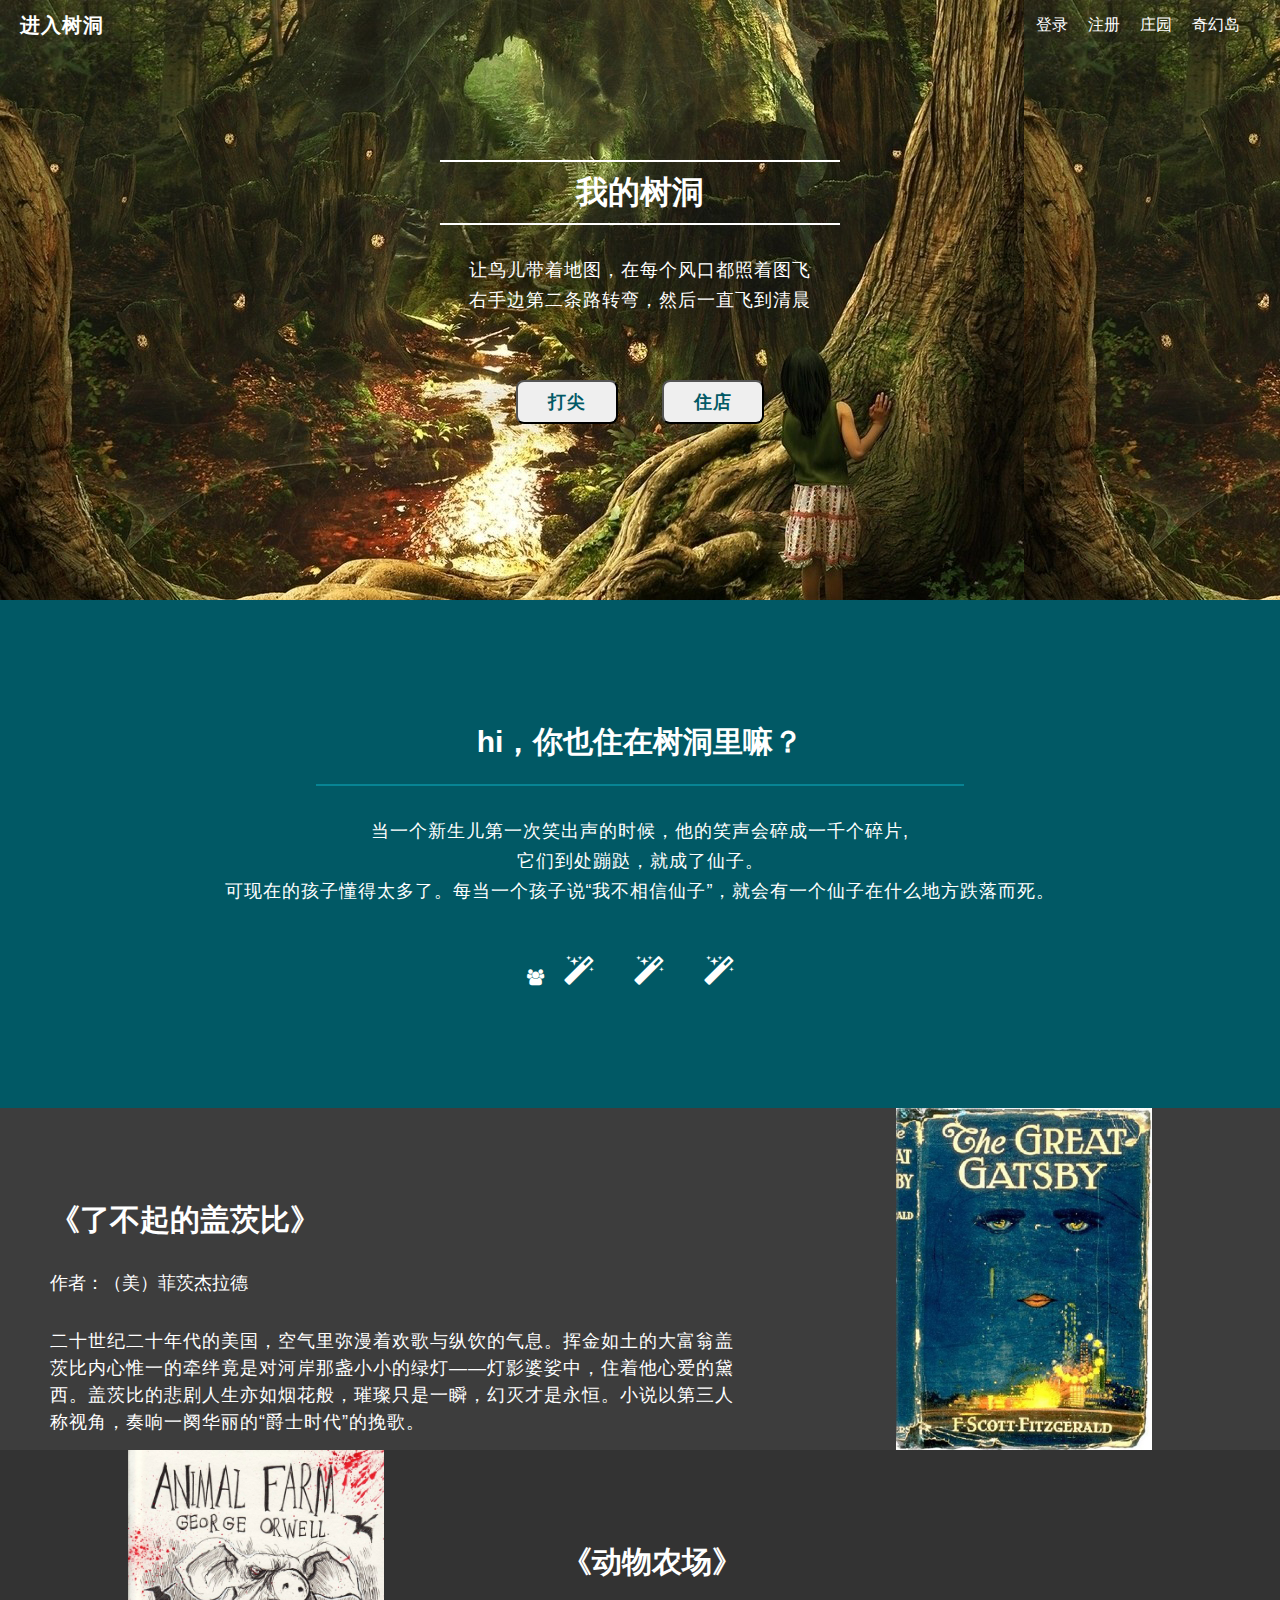
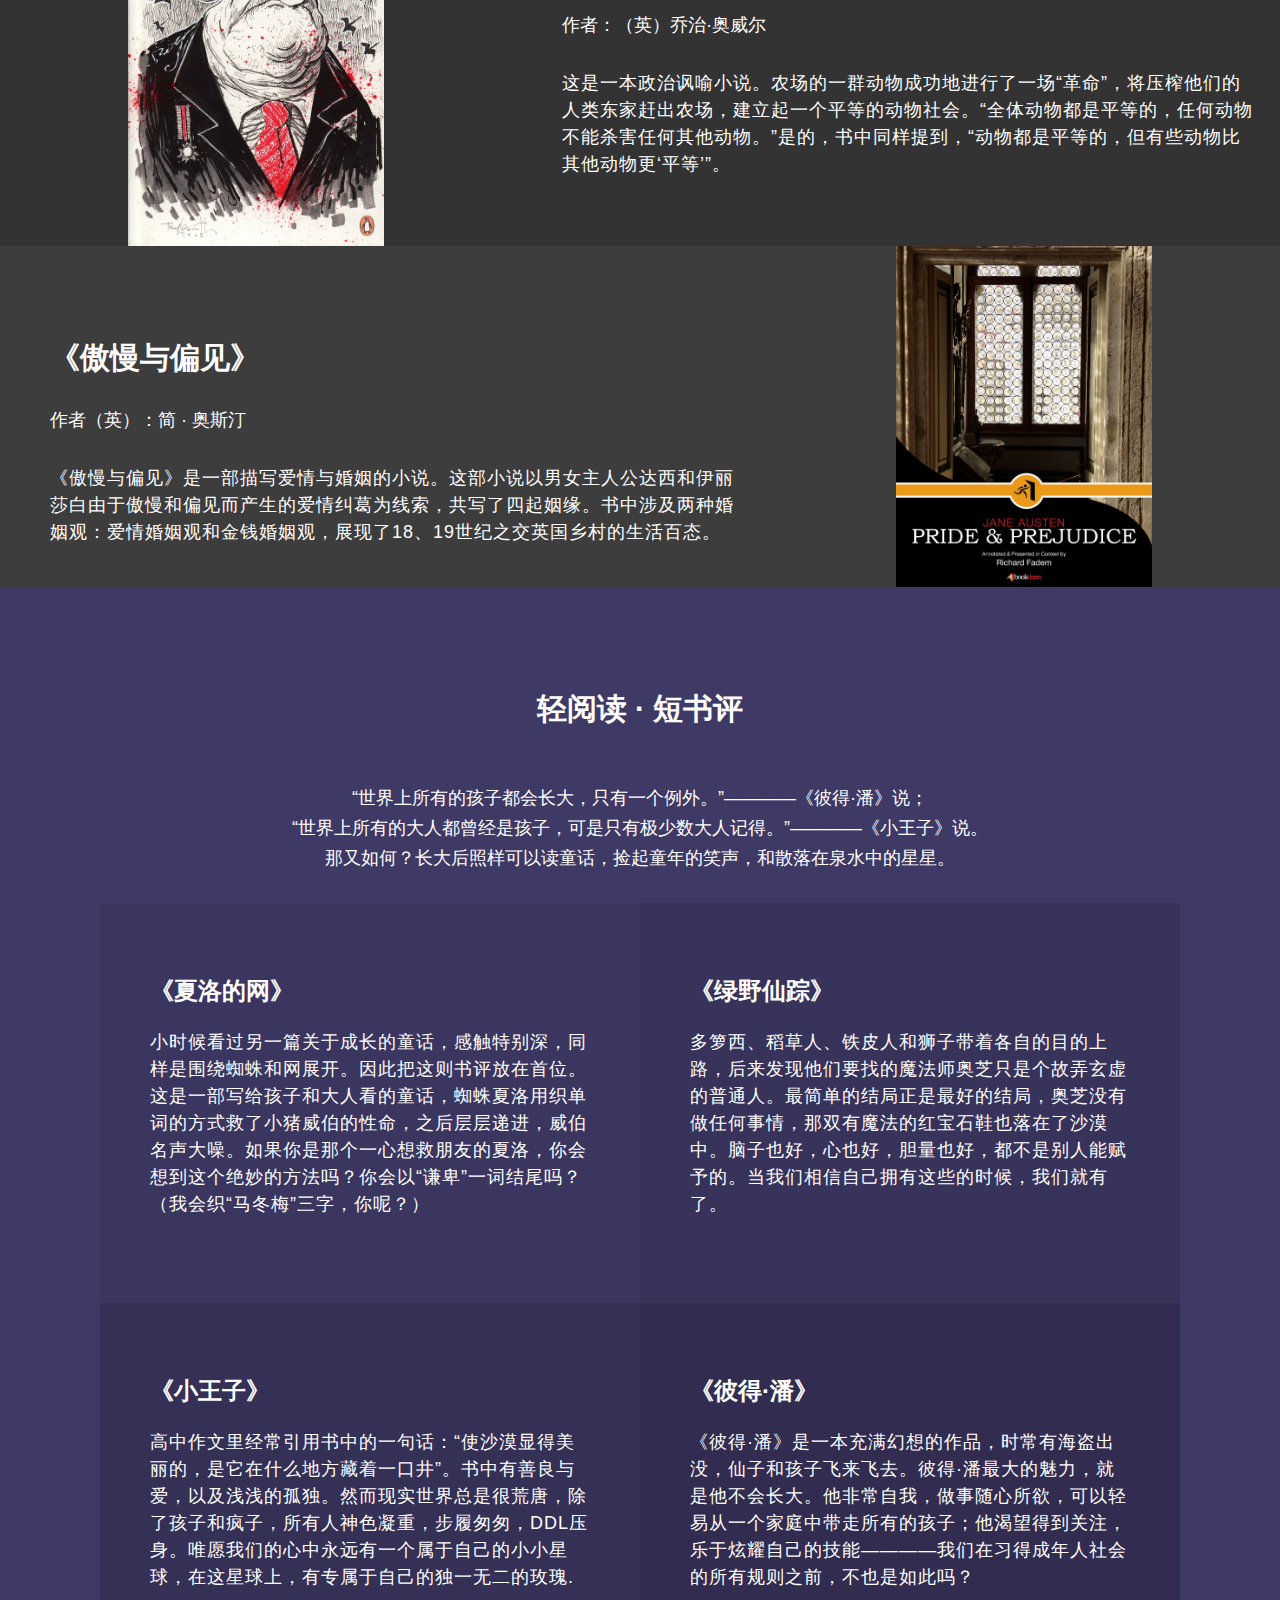
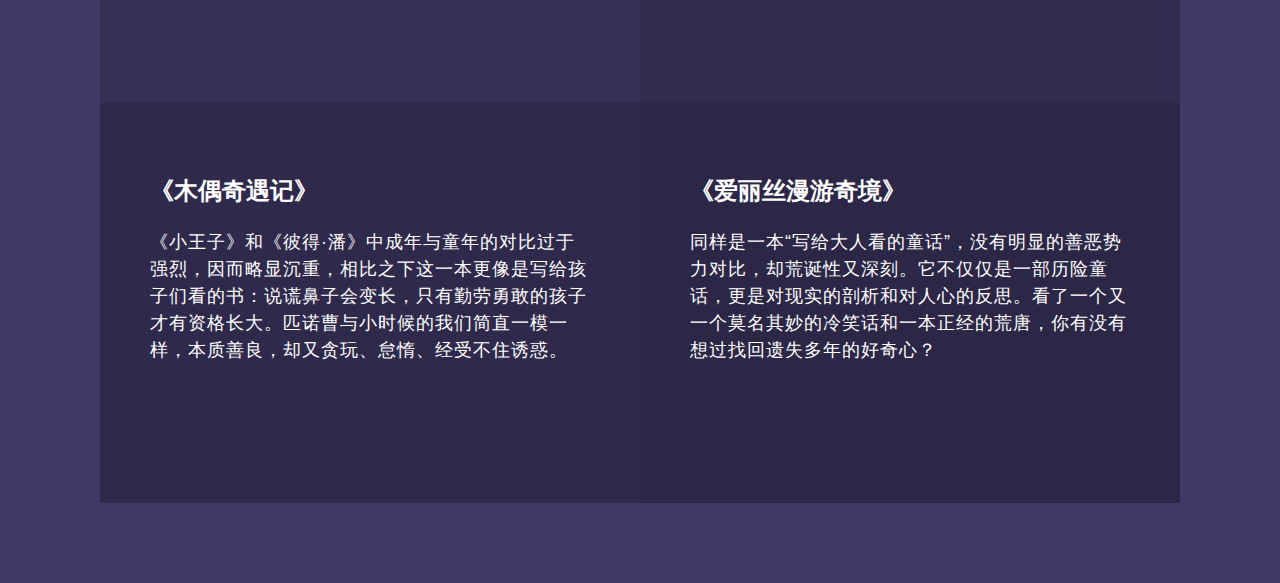
<file: index.html>
<!DOCTYPE html PUBLIC "-//W3C//DTD XHTML 1.0 Transitional//EN" "http://www.w3.org/TR/xhtml1/DTD/xhtml1-transitional.dtd">
<html xmlns="http://www.w3.org/1999/xhtml">
<head>
<meta http-equiv="Content-Type" content="text/html; charset=utf-8" />
<title>翔宇住在树洞里</title>
<link href="normalize.css" rel="stylesheet" type="text/css" />
<link href="main01.css" rel="stylesheet" type="text/css" />
<link href="fontawesome-3.2.1/css/font-awesome.min.css" rel="stylesheet" />
<script type="text/javascript">  
</script>
</head>
<body>
		<header>
			<nav>
				<div class="logo"><a href="#green-section">进入树洞</a></div>
				<ul>
					<li><a href="login.html">登录</a></li>
					<li><a href="reg.html">注册</a></li>
					<li><a href="#">庄园</a></li>
					<li><a href="#">奇幻岛</a></li>
				</ul>
			</nav>
			<div class="main-wrapper">
				<div id="banner">
					<div class="inner">
							<h1>我的树洞</h1>
						<p class="sub-heading">
							让鸟儿带着地图，在每个风口都照着图飞<br>右手边第二条路转弯，然后一直飞到清晨
						</p>
						<button id="button1">打尖</button>
						<button id="button2">住店</button>
				</div>
				</div>
		</header>
		<div id="content">
			<section class="green-section">
				<div class="wrapper">
					<h2>hi，你也住在树洞里嘛？</h2>
					<div class="hr"></div>
					<p class="sub-heading">
						当一个新生儿第一次笑出声的时候，他的笑声会碎成一千个碎片,<br>它们到处蹦跶，就成了仙子。<br>可现在的孩子懂得太多了。每当一个孩子说“我不相信仙子”，就会有一个仙子在什么地方跌落而死。
					</p>
				</div>
				<div class="icon-group" style="color: #fff;background-color: transparent;padding-top: 5px;"><i class="icon-magic icon-2x"></i><i class="icon-magic icon-2x"></i><i class="icon-magic icon-2x"></i>
				</div>
				<div></div>
			</section>
			<section class="gray-section">
				<div class="article-preview">

					<div class="text-section">
						<h2>《了不起的盖茨比》</h2>
						<div class="sub-heading">作者：（美）菲茨杰拉德</div>
						<p>二十世纪二十年代的美国，空气里弥漫着欢歌与纵饮的气息。挥金如土的大富翁盖茨比内心惟一的牵绊竟是对河岸那盏小小的绿灯——灯影婆娑中，住着他心爱的黛西。盖茨比的悲剧人生亦如烟花般，璀璨只是一瞬，幻灭才是永恒。小说以第三人称视角，奏响一阕华丽的“爵士时代”的挽歌。</p>
					</div>

					<div class="img-section">
						<img src="pic/pic02.jpg">
					</div>
				</div>
				<div class="article-preview">
					<div class="img-section">
						<img src="pic/pic01.jpg">
					</div>
					<div class="text-section">
						<h2>《动物农场》</h2>
						<div class="sub-heading">作者：（英）乔治·奥威尔</div>
						<p>这是一本政治讽喻小说。农场的一群动物成功地进行了一场“革命”，将压榨他们的人类东家赶出农场，建立起一个平等的动物社会。“全体动物都是平等的，任何动物不能杀害任何其他动物。”是的，书中同样提到，“动物都是平等的，但有些动物比其他动物更‘平等’”。</p>
					</div>
				</div>
				<div class="article-preview"> <!--第三块儿-->
					<div class="text-section">
						<h2>《傲慢与偏见》</h2>
						<div class="sub-heading">作者（英）：简 · 奥斯汀</div>
						<p>《傲慢与偏见》是一部描写爱情与婚姻的小说。这部小说以男女主人公达西和伊丽莎白由于傲慢和偏见而产生的爱情纠葛为线索，共写了四起姻缘。书中涉及两种婚姻观：爱情婚姻观和金钱婚姻观，展现了18、19世纪之交英国乡村的生活百态。</p>
					</div>
					<div class="img-section">
						<img src="pic/pic03.jpg">
					</div>
				</div>
			</section>
			<section class="purple-section">
				<div class="wrapper">
					<div class="heading-wrapper">
						<h2>轻阅读 · 短书评</h2>
						<div class="hr"></div>
						<div class="sub-heading">
							“世界上所有的孩子都会长大，只有一个例外。”————《彼得·潘》说；<br>“世界上所有的大人都曾经是孩子，可是只有极少数大人记得。”————《小王子》说。<br>那又如何？长大后照样可以读童话，捡起童年的笑声，和散落在泉水中的星星。
						</div>
					</div>
					<div class="card-group clearfix">
						<div class="card">
							<h3>《夏洛的网》</h3>
							<p>小时候看过另一篇关于成长的童话，感触特别深，同样是围绕蜘蛛和网展开。因此把这则书评放在首位。这是一部写给孩子和大人看的童话，蜘蛛夏洛用织单词的方式救了小猪威伯的性命，之后层层递进，威伯名声大噪。如果你是那个一心想救朋友的夏洛，你会想到这个绝妙的方法吗？你会以“谦卑”一词结尾吗？（我会织“马冬梅”三字，你呢？）</p>
						</div>
						<div class="card">
							<h3>《绿野仙踪》</h3>
							<p>多箩西、稻草人、铁皮人和狮子带着各自的目的上路，后来发现他们要找的魔法师奥芝只是个故弄玄虚的普通人。最简单的结局正是最好的结局，奥芝没有做任何事情，那双有魔法的红宝石鞋也落在了沙漠中。脑子也好，心也好，胆量也好，都不是别人能赋予的。当我们相信自己拥有这些的时候，我们就有了。</p>
						</div>
						<div class="card">
							<h3>《小王子》</h3>
							<p>高中作文里经常引用书中的一句话：“使沙漠显得美丽的，是它在什么地方藏着一口井”。书中有善良与爱，以及浅浅的孤独。然而现实世界总是很荒唐，除了孩子和疯子，所有人神色凝重，步履匆匆，DDL压身。唯愿我们的心中永远有一个属于自己的小小星球，在这星球上，有专属于自己的独一无二的玫瑰.</p>
						</div>
						<div class="card">
							<h3>《彼得·潘》</h3>
							<p>《彼得·潘》是一本充满幻想的作品，时常有海盗出没，仙子和孩子飞来飞去。彼得·潘最大的魅力，就是他不会长大。他非常自我，做事随心所欲，可以轻易从一个家庭中带走所有的孩子；他渴望得到关注，乐于炫耀自己的技能————我们在习得成年人社会的所有规则之前，不也是如此吗？</p>
						</div>
						<div class="card">
							<h3>《木偶奇遇记》</h3>
							<p>《小王子》和《彼得·潘》中成年与童年的对比过于强烈，因而略显沉重，相比之下这一本更像是写给孩子们看的书：说谎鼻子会变长，只有勤劳勇敢的孩子才有资格长大。匹诺曹与小时候的我们简直一模一样，本质善良，却又贪玩、怠惰、经受不住诱惑。</p>
						</div>
						<div class="card">
							<h3>《爱丽丝漫游奇境》</h3>
							<p>同样是一本“写给大人看的童话”，没有明显的善恶势力对比，却荒诞性又深刻。它不仅仅是一部历险童话，更是对现实的剖析和对人心的反思。看了一个又一个莫名其妙的冷笑话和一本正经的荒唐，你有没有想过找回遗失多年的好奇心？</p>
						</div>
					</div>
				</div>	
			</section>
		</div>
		<footer><!--里面啥也没有-->
		</footer>
</body>
</html>
</file>
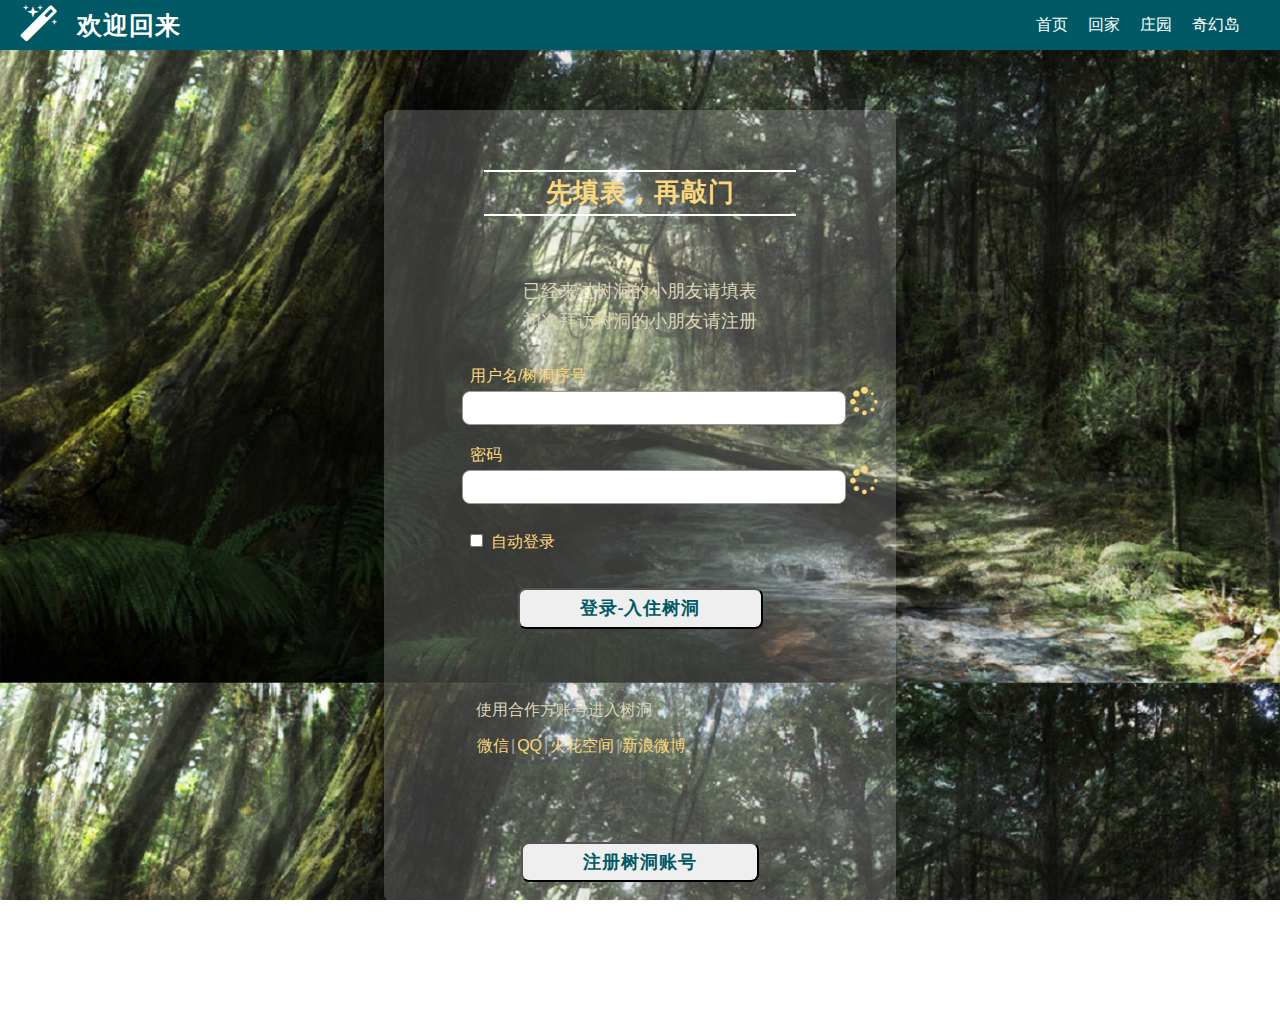
<file: login.html>
<!DOCTYPE html PUBLIC "-//W3C//DTD XHTML 1.0 Transitional//EN" "http://www.w3.org/TR/xhtml1/DTD/xhtml1-transitional.dtd">
<html xmlns="http://www.w3.org/1999/xhtml">
<head>
<meta http-equiv="Content-Type" content="text/html; charset=utf-8" />
<title>登录-入住树洞</title>
<link rel="stylesheet" type="text/css" href="main02.css">
<link href="normalize.css" rel="stylesheet" type="text/css" />
<link href="fontawesome-3.2.1/css/font-awesome.min.css" rel="stylesheet" />
</head>

<body>
	<header>
		<nav>
			<div class="logo">
					<div style="color: #fff;background-color: transparent;padding-top: 5px;"><i class="icon-magic icon-2x"></i>
				</div>
			</div>

			<div class="welcome">欢迎回来</div>
			<ul>
				<li><a href="home.html">首页</a></li>
				<li><a href="#">回家</a></li>
				<li><a href="#">庄园</a></li>
				<li><a href="#">奇幻岛</a></li>
			</ul>
		</nav>
	</header>
	<div class="login-back">
		<div class="login-box">
			<div class="inner">
				<h1 class="tips">先填表，再敲门</h1>
				<p class="sub-heading">
					已经来过树洞的小朋友请填表<br>
					初次拜访树洞的小朋友请注册
				</p>
				<ul class="login">
					<li class="tit">用户名/树洞序号</li>
					<li><input type="text" name="" class="login-input user-icon"> <i class="icon-spinner icon-spin icon-2x"></i></li>	
					<li class="tit">密码</li>
					<li><input type="password" name="" class="login-input pass-icon"> <i class="icon-spinner icon-spin icon-2x"></i></li>
					<li class="tit" id="auto-login"><input type="checkbox" for="a1" class="checked"><label id="a1">自动登录</label></li>
				</ul>
				<button class="login-btn"><span>登录-入住树洞</span></button>
				<div class="login-partners">
					<p class="tit" style="color: #dad5ba">使用合作方账号进入树洞</p>
					<ul class="login-list clearfix">
						<li><a href="#">微信</a></li>
						<li><span>|</span></li>
						<li><a href="#">QQ</a></li>
						<li><span>|</span></li>
						<li><a href="#">火花空间</a></li>
						<li><span>|</span></li>
						<li><a href="#">新浪微博</a></li>
					</ul>
			</div>
		</div>
			<button class="login-btn"><span>注册树洞账号</span></button>

		</div>
	</div>
	
</body>
</html>
</file>
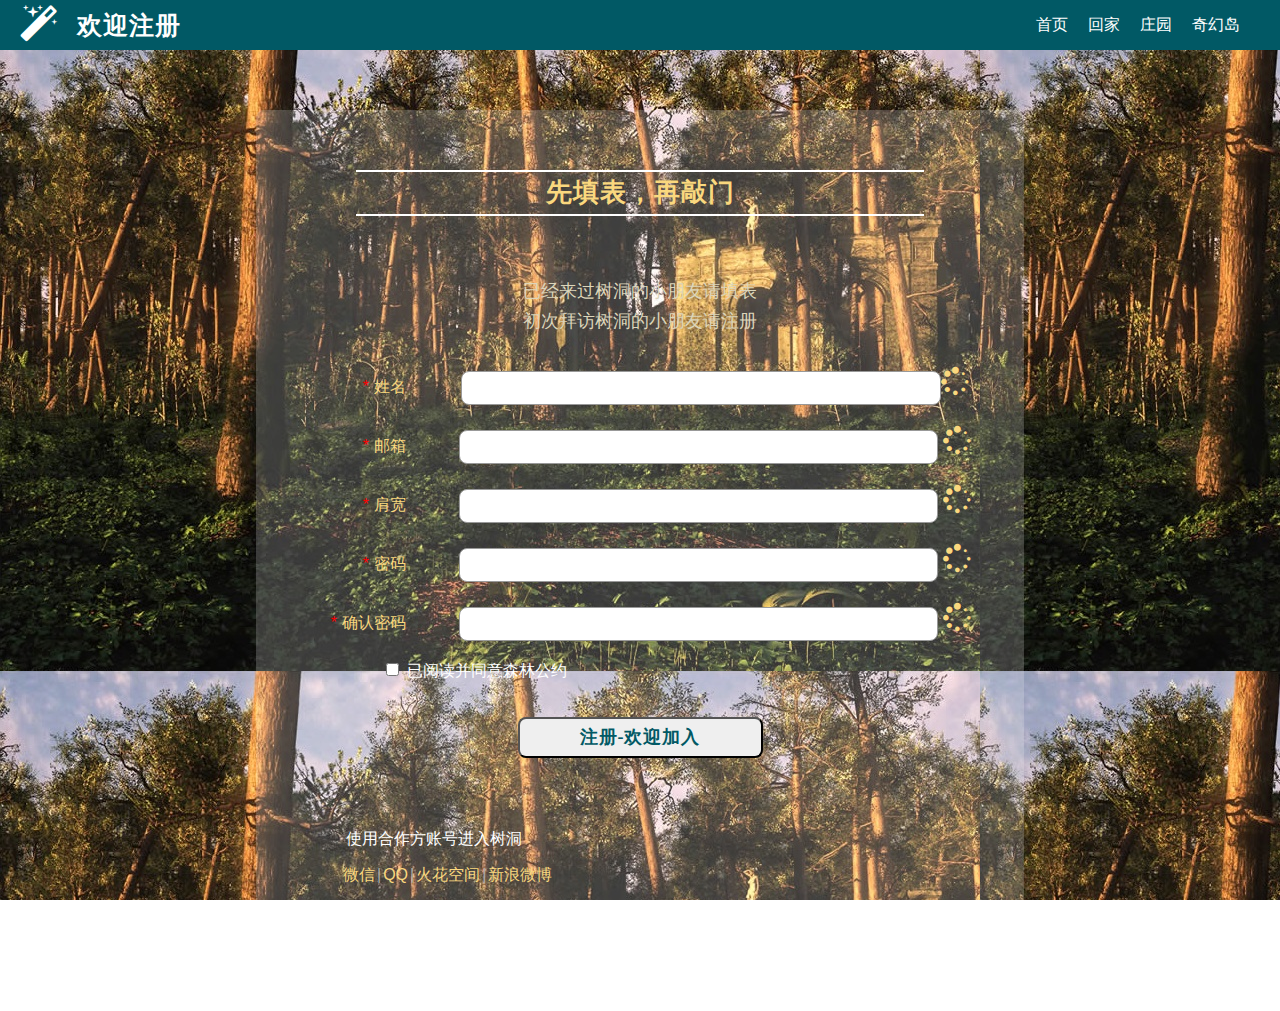
<file: reg.html>
<!DOCTYPE html PUBLIC "-//W3C//DTD XHTML 1.0 Transitional//EN" "http://www.w3.org/TR/xhtml1/DTD/xhtml1-transitional.dtd">
<html xmlns="http://www.w3.org/1999/xhtml">
<head>
<meta http-equiv="Content-Type" content="text/html; charset=utf-8" />
<title>注册-初来乍到</title>
<link rel="stylesheet" type="text/css" href="main03.css">
<link href="normalize.css" rel="stylesheet" type="text/css" />
<link href="fontawesome-3.2.1/css/font-awesome.min.css" rel="stylesheet" />
</head>

<body>
	<header>
		<nav>
			<div class="logo">
					<div style="color: #fff;background-color: transparent;padding-top: 5px;"><i class="icon-magic icon-2x"></i>
				</div>
			</div>

			<div class="welcome">欢迎注册</div>
			<ul>
				<li><a href="home.html">首页</a></li>
				<li><a href="#">回家</a></li>
				<li><a href="#">庄园</a></li>
				<li><a href="#">奇幻岛</a></li>
			</ul>
		</nav>
	</header>
	<div class="reg-back">
		<div class="reg-box">
			<div class="inner">
				<h1 class="tips">先填表，再敲门</h1>
				<p class="sub-heading">
					已经来过树洞的小朋友请填表<br>
					初次拜访树洞的小朋友请注册
				</p>
				<form>
					<ul>
						<li><span class="reg-item"><i>*</i>姓名</span><input type="text" name="Name" class="reg-input"><i class="icon-spinner icon-spin icon-2x"></i></li>	

						<li><span class="reg-item"><i>*</i>邮箱</span><input type="text" name="Email" class="reg-input"> <i class="icon-spinner icon-spin icon-2x"></i></li>

						<li><span class="reg-item"><i>*</i>肩宽</span><input type="text" name="YourWidth" class="reg-input"> <i class="icon-spinner icon-spin icon-2x"></i></li>

						<li><span class="reg-item"><i>*</i>密码</span><input type="password" name="Pass-1" class="reg-input"> <i class="icon-spinner icon-spin icon-2x"></i></li>

						<li><span class="reg-item"><i>*</i>确认密码</span><input type="password" name="Pass-2" class="reg-input"> <i class="icon-spinner icon-spin icon-2x"></i></li>

						<li class="tit""><input type="checkbox" for="t1" class="checked"><label id="t1">已阅读并同意森林公约</label></li>
						<!--tit先别删-->
					</ul>
				</form>
				<button class="reg-btn"><span>注册-欢迎加入</span></button>
				<div class="reg-partners">
					<p class="tit">使用合作方账号进入树洞</p>
					<ul class="reg-list clearfix">
						<li><a href="#">微信</a></li>
						<li><span>|</span></li>
						<li><a href="#">QQ</a></li>
						<li><span>|</span></li>
						<li><a href="#">火花空间</a></li>
						<li><span>|</span></li>
						<li><a href="#">新浪微博</a></li>
					</ul>
			</div>
		</div>
		</div>
	</div>
	
</body>
</html>
</file>
<file: main01.css>
.clearfix:after{
	content: '';
	clear: both;
	display: block;
}
nav{
	margin: 0;
}

#banner{
	background-color: transparent;
	height: 600px;
	color: #fff;
}

nav ul{
	list-style: none;
	margin: 0px 20px;
	float: right;
}

nav ul li, .logo{
	display: inline-block;
	line-height: 50px;
	float: left;
	margin-right: 20px;
}

nav ul li a{
	line-height: 50px;
	text-decoration: none;
	display: inline-block;
	height: inherit;
	color: #fff;
}


#banner .inner{
	max-width: 400px;
	text-align: center;
	margin: 0 auto;
	position: relative;
	top: 160px;
}

#banner .inner h1{
	margin: 0;
}

#banner .inner .bgr{
	width: 100%;
	height: 100%;
}
button{	
	position: relative;
	display: inline-block;
	font-size: 18px;
	letter-spacing: 1px;
	font-family: "YouYuan";
	color: #015965;
	font-weight: 700;
	text-align: center;
	padding: 15px 40px;
	border-radius: 8px;
}

#button1{
	position: relative;
	margin-top: 35px;
	margin-right: 20px;
	padding: 10px 30px;
}

#button2{
	position: relative;
	margin-top: 35px;
	margin-left: 20px;
	padding: 10px 30px;
}

#banner .inner .more{
	margin-top: 210px;
}

.sub-heading{
	line-height: 30px;
	margin: 30px 0;
	font-size: 18px;
}

.logo{
	font-size: 20px;
	font-weight: 700;
	padding-left: 20px;

}

.logo a{
	color: #fff;
	text-decoration: none;
	letter-spacing: 1px;
}

h1{
	padding: 12px;
	border-top: 2px solid #fff;
	border-bottom: 2px solid #fff;	
}

h2{
	font-size: 30px;
}

h3{
	font-size: 24px;
}

p{
	font-size: 18px;
	letter-spacing: 1px;
	line-height: 1.5em;
}
.green-section{
	background-color: #015965;
	text-align: center;
	color: #fff;
	padding: 100px 0;
}

.green-section .hr{
	background-color: #078494;
	width: 60%;
}

.green-section .icon-group i{
	margin-top: 20px;	
	margin-right: 30px;
	display: inline-block;
	/*width: 60px;
	height: 60px;
	border: 1px solid #0d6f7c;
	transform: rotate(45deg);*/
	margin: 20px;
}

.hr{
	width: 100%;
	height: 2px;
	margin: 20px auto;	
}

.wrapper{
	max-width: 1080px;
	margin: 0 auto;
}

.gray-section{
	background-color: #333;
	color: #fff;
}
.gray-section .img-section{
	text-align: center;
	width: 40%;
}

.img-section img{
	width: 50%;
}

.gray-section .text-section{
	width: 60%;
}

.article-preview > div{
	float: left;
	font-size: 0;//不然有可能有缝儿
}

.article-preview:nth-child(odd){
	background-color: rgba(255, 255, 255, 0.05); 
}

.article-preview:after{
	content: '';
	display: block;
	clear: both;
}

.text-section{
	position: relative;
	top: 70px;
	left: 50px;
}

.text-section *{
	max-width: 90%;
}

.text-section h2{
	margin-bottom: 20px;
}

.text-section p{
	font-size: 18px;
	letter-spacing: 1px;
}


.text-section .subheading{
	font-size: 22px;
	margin-top: 0;
}

.main-wrapper{
	background: #444 url(pic/pic00.jpg);
	background-attachment: fixed;
}

.purple-section{
	padding: 80px;
	background-color: #3f3965;
	color: #fff;
}

.purple-section .heading-wrapper{
	text-align: center;
}

.purple-section .hr{
	color: #373259;
	width: 60%;
}


.card{
	min-height: 400px;
	float: left;
	width: 50%;
	padding: 50px;
	-webkit-box-sizing: border-box;
	-moz-box-sizing: border-box; //啥意思？
	box-sizing: border-box;
	//border: 1px solid white;
}

.card:first-child{
	background-color: rgba(0, 0, 0, 0.05);
}

.card:nth-child(2){
	background-color: rgba(0, 0, 0, 0.10);	
}

.card:nth-child(3){
	background-color: rgba(0, 0, 0, 0.15);
}

.card:nth-child(4){
	background-color: rgba(0, 0, 0, 0.20);	
}

.card:nth-child(5){
	background-color: rgba(0, 0, 0, 0.25);
}

.card:nth-child(6){
	background-color: rgba(0, 0, 0, 0.30);	
}
</file>
<file: main02.css>
.clearfix:after{
	content: '';
	clear: both;
	display: block;
}
body{
	color: #fad87e;
}
nav{
	margin: 0;
	display: inline-block;
	background-color: #015965;
	height: 50px;
}

nav ul{
	list-style: none;
	margin: 0px 20px;
	float: right;
}

nav ul li, .logo{
	display: inline-block;
	line-height: 50px;
	float: left;
	margin-right: 20px;
}

nav ul li a{
	line-height: 50px;
	text-decoration: none;
	display: inline-block;
	height: inherit;
	color: #fff;
}

.welcome{
	display: inline-block;
	line-height: 50px;
	float: left;
	margin-right: 20px;
	font-size: 25px;
	text-align: center;
	font-weight: 700;
	color: #fff;
	letter-spacing: 1px;
}

.sub-heading{
	line-height: 30px;
	margin: 30px 0;
	font-size: 18px;
	color: #dcd5ba;
}

.logo{
	font-size: 20px;
	font-weight: 700;
	padding-left: 20px;

}

.logo a{
	color: #fff;
	text-decoration: none;
	letter-spacing: 1px;
}

.tips{
	font-size: 26px;
	letter-spacing: 1px;
	font-family: "YouYuan";
	text-align: center;
	padding: 6px;
	border-top: 2px solid #fff;
	border-bottom: 2px solid #fff;	
	margin: 60px 100px;
}

.login{
	list-style:none;
}

.login-back{
	display: inline-block;
	background: #444 url(pic/pic04.jpg);
	background-size: 100%;
	background-attachment: fixed;
	width: 100%;
	height: 100%;
	text-align: center;
	padding-bottom: 50px;
}

.login-box{
	display: inline-block;
	border-radius: 8px;
	margin: 60px 40px;
	width: 40%;
	background-color: rgba(255, 255, 255, 0.2);
}

.login-inner{
	padding: 15px 40px;
}

.tit{
	color: #fad87e;
	line-height: 20px;
	text-align: left;
	padding-left: 46px;
}


.login-input{
	font-family: "Microsoft YaHei";
	font-weight: 700;
	border: #999 solid 1px;
	text-indent: 5px;
	height: 30px;
	line-height: 30px;
	margin-left: 20px;
	margin-bottom: 20px;
	width: 80%;
	border-radius: 8px;
	color: #015965;
}

/*
.user-icon{
	background: #eee url(../pic/pic03.jpg) right center no-repeat;
}

.pass-icon{
	background: #eee url(../pic/pic04.jpg) right center no-repeat;
}
*/

#a1{
	display: inline-block;
}

#auto-login{
	padding-top: 8px;
	color: inherit;
}

.checked{
	position: relative;
	border-radius: 4px;
	padding-top: 3px;
	padding-right: 3px;
	margin-right: 8px;
	border-color: #fad87e;
}

.login-btn{
	position: relative;
	display: inline-block;
	font-size: 18px;
	letter-spacing: 1px;
	font-family: "YouYuan";
	color: #015965;
	font-weight: 700;
	text-align: center;
	padding: 8px 60px;
	margin: 20px 10px;
	border-radius: 8px;
}

.login-partners{
	position: relative;
	padding-top: 35px;
	color: #fff;
	padding-left: 46px;
	text-align: left;
}

.login-list{
	margin-left: 5px;
}

.login-list li{
	float: left;
	line-height: 20px;
	list-style: none;
	color: #aaa;
	padding-bottom: 50px;
}


.login-list li a{
	text-decoration: none;
	font-size: 16px;
	color: #fad87e;
	margin-left: 2px;
	margin-right: 2px;
}
</file>
<file: main03.css>
.clearfix:after{
	content: '';
	clear: both;
	display: block;
}
body{
	color: #fad87e;
}
nav{
	margin: 0;
	display: inline-block;
	background-color: #015965;
	height: 50px;
}

nav ul{
	list-style: none;
	margin: 0px 20px;
	float: right;
}

nav ul li, .logo{
	display: inline-block;
	line-height: 50px;
	float: left;
	margin-right: 20px;
}

nav ul li a{
	line-height: 50px;
	text-decoration: none;
	display: inline-block;
	height: inherit;
	color: #fff;
}

.welcome{
	display: inline-block;
	line-height: 50px;
	float: left;
	margin-right: 20px;
	font-size: 25px;
	text-align: center;
	font-weight: 700;
	color: #fff;
	letter-spacing: 1px;
}

.sub-heading{
	line-height: 30px;
	margin: 30px 0;
	font-size: 18px;
	color: #dcd5ba;
}

.logo{
	font-size: 20px;
	font-weight: 700;
	padding-left: 20px;

}

.logo a{
	color: #fff;
	text-decoration: none;
	letter-spacing: 1px;
}

.tips{
	font-size: 26px;
	letter-spacing: 1px;
	font-family: "YouYuan";
	text-align: center;
	padding: 6px;
	border-top: 2px solid #fff;
	border-bottom: 2px solid #fff;	
	margin: 60px 100px;
}

.reg-box{
	list-style:none;
}

.reg-back{
	display: inline-block;
	background: #444 url(pic/pic05.jpg);
	background-attachment: fixed;
	height: 100%;
	width: 100%;
	text-align: center;
}

.reg-box{
	display: inline-block;
	border-radius: 8px;
	margin: 60px 40px;
	width: 60%;
	background-color: rgba(255, 255, 255, 0.2);
}

.reg-inner{
	padding: 15px 40px;
}

form ul{
	list-style: none;
}

.tit{
	color: #fff;
	position: relative;	
	margin-left: 90px;
	line-height: 20px;
	text-align: left;
	width: 60%;
}

.reg-input{
	font-family: "Microsoft YaHei";
	font-weight: 700;
	border: #999 solid 1px;
	text-indent: 5px;
	height: 30px;
	line-height: 30px;
	margin-left: 0;
	margin-bottom: 20px;
	width: 65%;
	border-radius: 8px;
	color: #015965;
}

/*
.user-icon{
	background: #eee url(../pic/pic03.jpg) right center no-repeat;
}

.pass-icon{
	background: #eee url(../pic/pic04.jpg) right center no-repeat;
}
*/

#a1{
	display: inline-block;
}

#auto-reg{
	padding-top: 8px;
	color: #dcd5ba;
}

.checked{
	position: relative;
	border-radius: 4px;
	padding-top: 3px;
	padding-right: 3px;
	margin-right: 8px;
	border-color: #fad87e;
}

.reg-btn{
	position: relative;
	display: inline-block;
	font-size: 18px;
	letter-spacing: 1px;
	font-family: "YouYuan";
	color: #015965;
	font-weight: 700;
	text-align: center;
	padding: 8px 60px;
	margin: 20px 10px;
	border-radius: 8px;
}

.reg-partners{
	position: relative;
	padding-top: 35px;
	color: #fff;
	text-align: left;
}

.reg-list{
	margin-left: 45px;
}

.reg-list li{
	float: left;
	line-height: 20px;
	list-style: none;
	color: #aaa;
	padding-bottom: 50px;
}


.reg-list li a{
	text-decoration: none;
	font-size: 16px;
	color: #fad87e;
	margin-left: 2px;
	margin-right: 2px;
}

.reg-item{
	width: 80px;
	text-align: right;
	float: left;
	padding-left: 30px;
	padding-top: 12px;
}
.reg-item i{
	color: red;
	font-style: normal;
	margin-right: 5px; 
}
</file>
